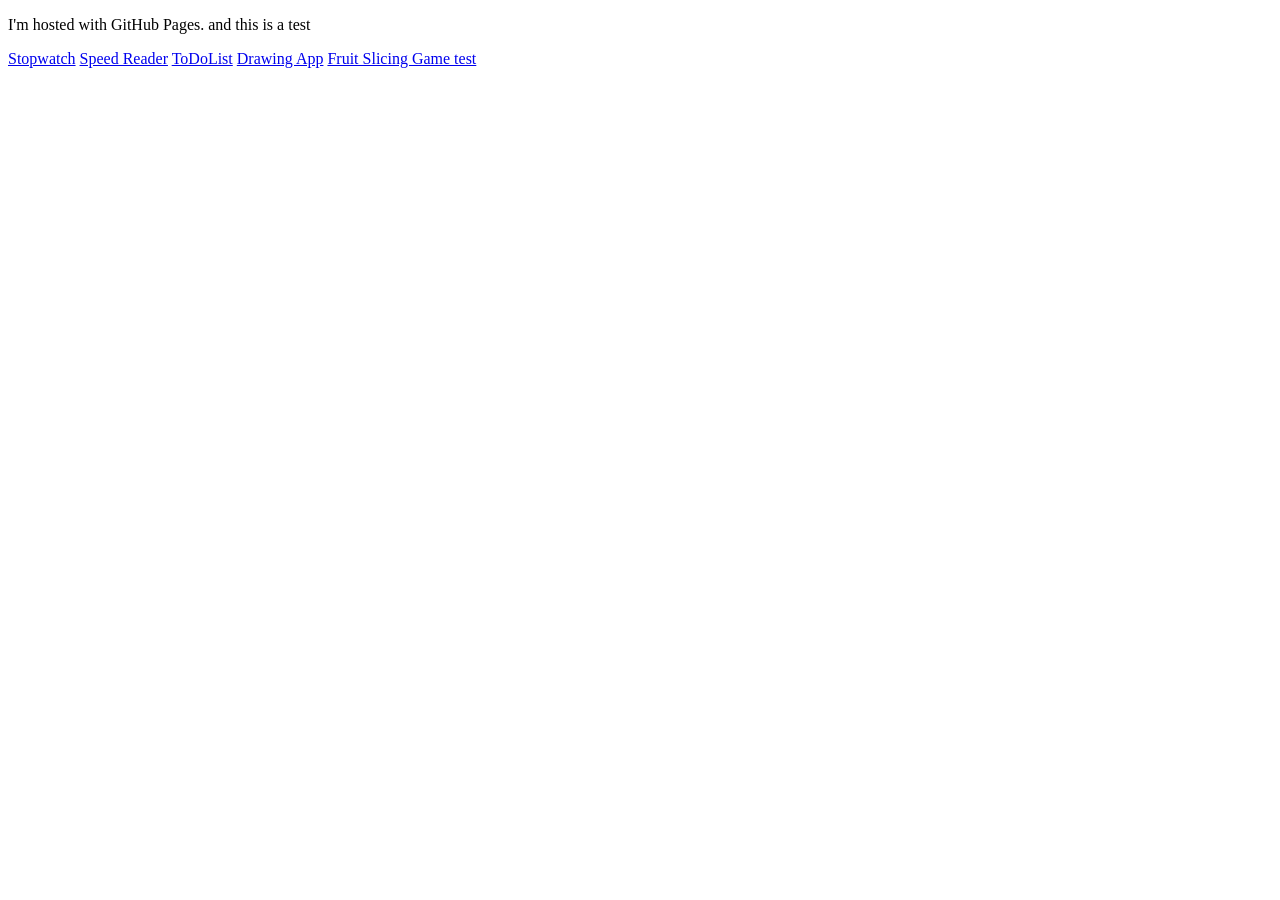
<file: index.html>
<!DOCTYPE html>
<html>
<body>
<p>I'm hosted with GitHub Pages. and this is a test</p>
<a href="/Stopwatch/index.html">Stopwatch</a>
<a href ="Speed_Reader_App/index.html">Speed Reader</a>
<a href ="To Do List/todolist/public/index.html">ToDoList</a>
<a href ="Drawing App/index.html">Drawing App</a>
<a href ="Fruits Game (Jquery)/index.html">Fruit Slicing Game test</a>
</body>
</html>
</body>
</file>
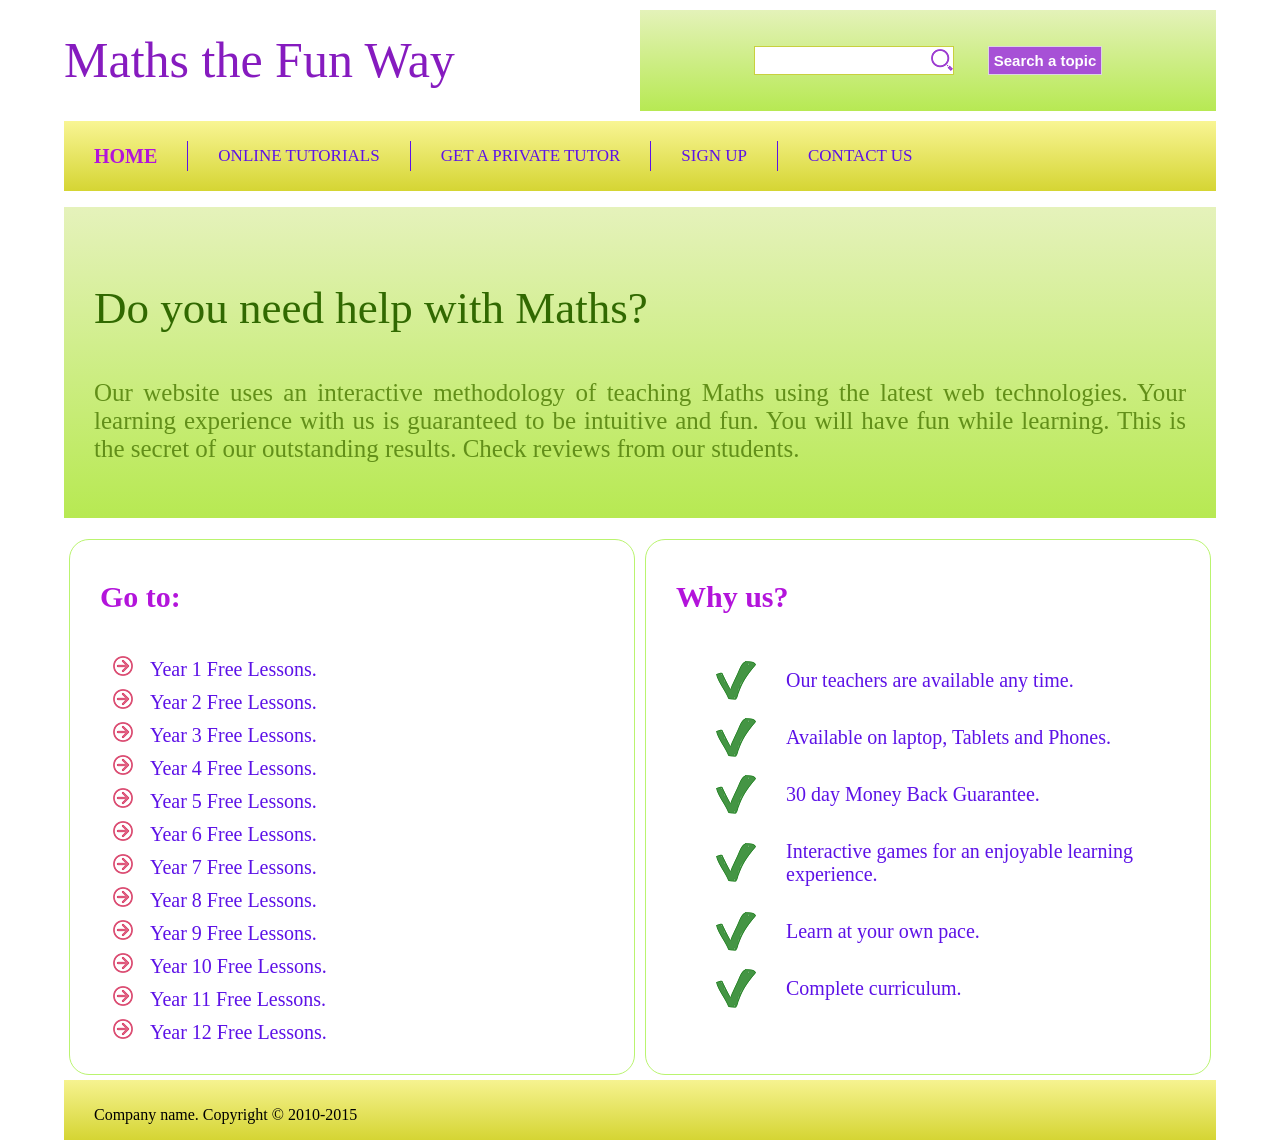
<file: Maths Website Intro to responsive CSS and HTML/index.html>
<!--index.html-->
<!DOCTYPE html>
<html>
    <head>
        <meta charset="utf-8">
        <title>Maths Website</title>
        <meta name="viewport" content="width=device-width, initial-scale=1.0, user-scalable=yes">
        <link rel="stylesheet" href="styling.css">
    </head>

    <body>
        <div id="container">
            <div id="header">
                <div id="brand">
                    <h1><a href="#">Maths the Fun Way</a></h1>
                </div>
                <div id="searchBox">
                    <form method="get">
                        <input type="text" class="text">
                        <input type="submit" value="Search a topic" class="submit">
                    </form>
                </div>
                <div class="clear">

                </div>
            </div>
            <div id="menu">
                <a href="#" class="active">Home</a>
                <a href="#">Online Tutorials</a>
                <a href="#">Get a private tutor</a>
                <a href="#">Sign up</a>
                <a href="#">Contact us</a>
            </div>
            <div id="introduction">
                <h3>Do you need help with Maths?</h3>
                <p>Our website uses an interactive methodology of teaching Maths using the latest web technologies. Your learning experience with us is guaranteed to be intuitive and fun. You will have fun while learning. This is the secret of our outstanding results. Check reviews from our students.</p>
            </div>
            <div class="sidebars">
                <div class="sidebarWrapper">
                    <div id="leftsidebar" class="sidebar">
                        <h3>Go to:</h3>
                        <ul>
                            <li><a href="#">Year 1 Free Lessons.</a></li>
                            <li><a href="#">Year 2 Free Lessons.</a></li>
                            <li><a href="#">Year 3 Free Lessons.</a></li>
                            <li><a href="#">Year 4 Free Lessons.</a></li>
                            <li><a href="#">Year 5 Free Lessons.</a></li>
                            <li><a href="#">Year 6 Free Lessons.</a></li>
                            <li><a href="#">Year 7 Free Lessons.</a></li>
                            <li><a href="#">Year 8 Free Lessons.</a></li>
                            <li><a href="#">Year 9 Free Lessons.</a></li>
                            <li><a href="#">Year 10 Free Lessons.</a></li>
                            <li><a href="#">Year 11 Free Lessons.</a></li>
                            <li><a href="#">Year 12 Free Lessons.</a></li>

                        </ul>
                    </div>
                </div>
                <div class="sidebarWrapper">
                    <div id="rightsidebar" class="sidebar">
                        <h3>Why us?</h3>
                        <ul>
                            <li><a href="#">Our teachers are available any time.</a></li>
                            <li><a href="#">Available on laptop, Tablets and Phones.</a></li>
                            <li><a href="#">30 day Money Back Guarantee.</a></li>
                            <li><a href="#">Interactive games for an enjoyable learning experience.</a></li>
                            <li><a href="#">Learn at your own pace.</a></li>
                            <li><a href="#">Complete curriculum.</a></li>
                        </ul>
                    </div>
                </div>


            </div>
            <div class="clear"></div>
            <footer class="footer">
                <div>
                    <p>Company name. Copyright &copy; 2010-2015</p>
                </div>
            </footer>
        </div> 

    </body>

</html>
</file>
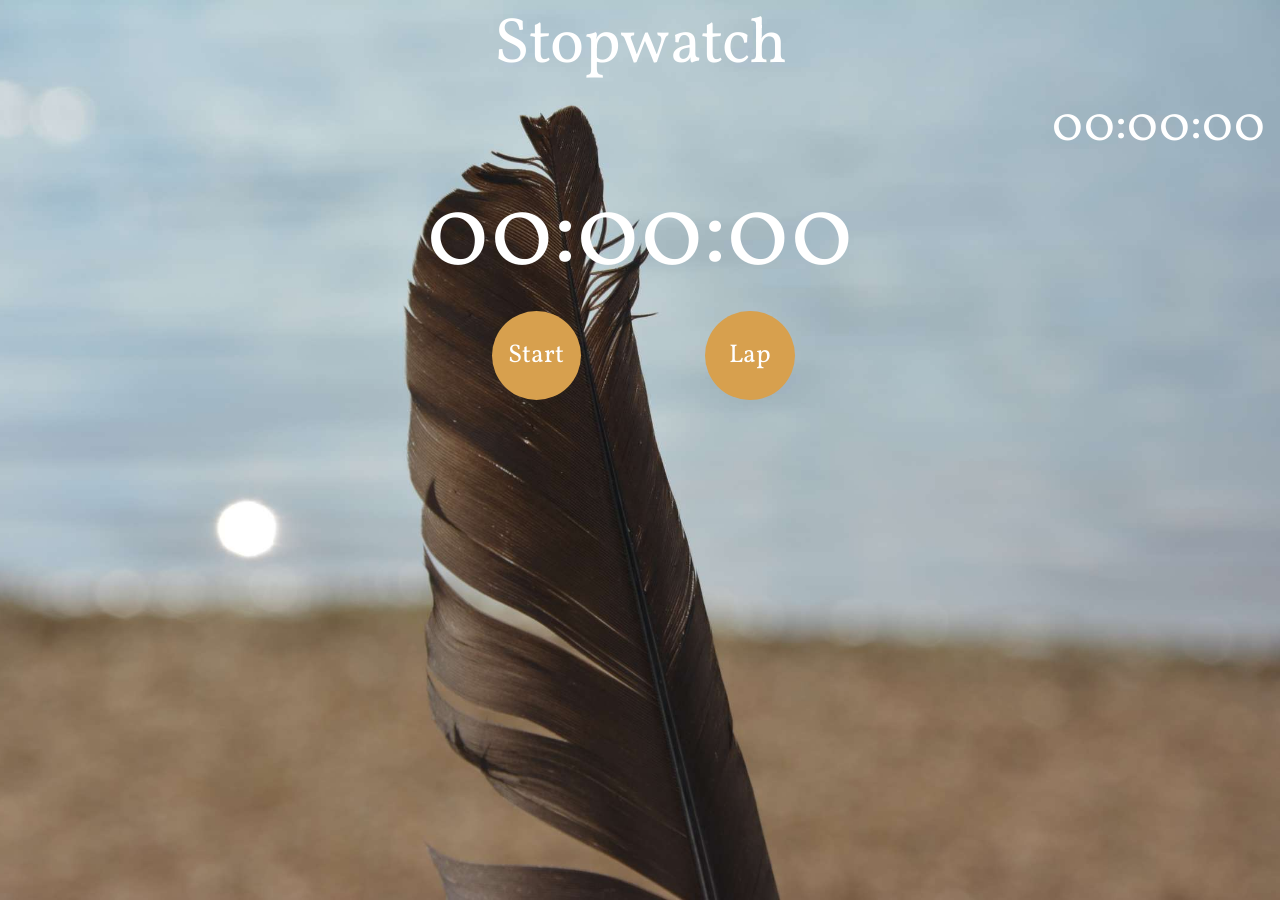
<file: Stopwatch/index.html>
<!DOCTYPE html>
<html lang="en">
  <head>
    <meta charset="utf-8">
    <meta http-equiv="X-UA-Compatible" content="IE=edge">
    <meta name="viewport" content="width=device-width, initial-scale=1">
    <title>Stopwatch App</title>

    <link href="css/bootstrap.min.css" rel="stylesheet">
    <link href="styling.css" rel="stylesheet">
    <link href='https://fonts.googleapis.com/css?family=Vollkorn' rel='stylesheet' type='text/css'>

  </head>
  <body>
        
      <div class="container-fluid">
          <div id="header">Stopwatch</div>
      
      <!--Lap Time-->
      <div id="lap"><span id="lapminute">00</span>:<span id="lapsecond">00</span>:<span id="lapcentisecond">00</span></div>
      
      <!--Time-->
      <div id="time"><span id="timeminute">00</span>:<span id="timesecond">00</span>:<span id="timecentisecond">00</span></div>
      
      <!--Controls-->
      <div id="controlsContainer" class="row">
          <div class="col-xs-2 col-xs-offset-4">
              <div id="startButton" class="control">
                  Start
              </div>
              <div id="stopButton" class="control">
                  Stop
              </div>
              <div id="resumeButton" class="control">
                  Resume
              </div>
          </div>
          <div class="col-xs-2">
              <div id="lapButton" class="control">
                  Lap
              </div>
              <div id="resetButton" class="control">
                  Reset
              </div>
          </div>
      </div>
          
        <!--Laps-->
        <div id="laps"></div>  
          
    </div>
      
    <script src="https://ajax.googleapis.com/ajax/libs/jquery/1.11.3/jquery.min.js"></script>
    <script src="js/bootstrap.min.js"></script>
    <script src="stopwatch.js"></script>  
  </body>
</html>
</file>
<file: Maths Website Intro to responsive CSS and HTML/styling.css>
/*styling.css*/
body{
    font: Arial, Helvetica, sans-serif;
    margin: 0;
    padding: 0;
}

*{
    box-sizing: border-box;
}

#container {
    width: 90%;
    margin: 0 auto;
    display: flex;
    flex-direction: column;
    height: 100vh;
}

#header{
    padding: 10px 0;
    display: flex;
    flex-wrap: wrap;
}

#brand{
    flex: 50%;
}

h1 a{
    font-size: 50px; 
    font-weight: 100;
    color: #861BBF;
    text-decoration: none;
}

#searchBox{
    flex: 50%;
    background: linear-gradient(#E4F2B9, #B7E953);
    background: -webkit-linear-gradient(#E4F2B9, #B7E953);
    background: -o-linear-gradient(#E4F2B9, #B7E953);
    background: -moz-linear-gradient(#E4F2B9, #B7E953);
    min-width: 400px;
    padding: 20px;
    display: flex;
    justify-content: center;
    align-items: center;
}

.text{
    width: 200px;
    padding: 5px;
    margin-right: 30px;
    font-size: 15px;
    color: #E36A0C;
    background: white url(images/search.png) right center no-repeat;
    border: 1px solid #C8D03E;
}

.submit{
    padding: 5px;
    font-weight: bold;
    color: white;
    background: #A751D6;
    font-size: 15px;
    border: 1px solid #DCD5E1;
}

.clear{
    clear: both;   
}

#menu{
    background: linear-gradient(#F8F594, #D5D533);
    background: -webkit-linear-gradient(#F8F594, #D5D533);
    background: -o-linear-gradient(#F8F594, #D5D533);
    background: -moz-linear-gradient(#F8F594, #D5D533);
    padding: 20px 0;
    display: flex;
    flex-wrap: wrap;
}


#menu a{
    padding: 0 30px;
    height: 30px;
    border-right: 1px solid #5d12e7;
}

#menu a:last-child{
    border-right: none;   
}

#menu a{
    text-decoration: none;
    text-transform: uppercase;
    font-size: 17px;
    color: #5d12e7;
    line-height: 30px;
    -webkit-transition: font-size 0.3s ease;
    -moz-transition: font-size 0.3s ease;
    -o-transition: font-size 0.3s ease;
    -ms-transition: font-size 0.3s ease;
    transition: font-size 0.3s ease;
}

#menu a:hover, #menu a.active{
    font-size: 20px;
    font-weight: bold;
    color: #B314DB;
}
@media screen and (max-width: 700px){
    #menu{
        flex-direction: column;
        align-content: center;
    }
    #menu a{
        border-right: none;
    }
}

#introduction{
    background: linear-gradient(#E5F2BB, #B7E952); 
    background: -webkit-linear-gradient(#E5F2BB, #B7E952); 
    background: -o-linear-gradient(#E5F2BB, #B7E952); 
    background: -moz-linear-gradient(#E5F2BB, #B7E952); 
    padding: 30px;
    margin: 16px 0;
}

#introduction h3{
    font-size: 45px;
    color: #316901;
    font-weight: normal;
}

#introduction p{
    font-size: 25px; 
    color: #628F19;
    text-align: justify;
}

/*sidebars*/
.sidebars{
    display: flex;
    flex-wrap: wrap;
}
.sidebarWrapper{
    padding: 5px;
    flex: 50%;
}
.sidebar{
    height: 100%;
    width: 100%;
    border: 1px solid #BAF46F;
    border-radius: 20px;
    padding: 10px 30px;
}

.sidebar h3{
    color: #B314DB;
    font-size: 30px;
}

.sidebar ul{
    padding-top: 8px;   
    list-style: none;
}
#leftsidebar ul li{
    padding: 4px 0 4px 10px;
    list-style-image: url(images/arrow.png);
}

#rightsidebar ul li{
    padding: 17px 0 17px 70px;
    background: url(images/tick.png) no-repeat left center;
}
.sidebar ul li a{
    text-decoration: none;
    font-size: 20px;
    color: #5d12e7;
    -webkit-transition: font-size 0.3s ease;
    -moz-transition: font-size 0.3s ease;
    -o-transition: font-size 0.3s ease;
    -ms-transition: font-size 0.3s ease;
    transition: font-size 0.3s ease;
}

.sidebar ul li a:hover, .sidebar ul li a.active{
    text-decoration: none;
    color: #B314DB;
    font-size: 23px;
    font-weight: bold;
}
.footer{
    height: 60px;
    background: linear-gradient(#F6F390, #D5D533);
    background: -webkit-linear-gradient(#F6F390, #D5D533);
    background: -o-linear-gradient(#F6F390, #D5D533);
    background: -moz-linear-gradient(#F6F390, #D5D533);
    padding: 10px 30px;
    margin-top: auto;
}
</file>
<file: Stopwatch/styling.css>
/*styling.css*/
body {
    background: url(images/picture.jpg) center center fixed;
    background-size: cover;
    color: #fff;
    font-family: 'Vollkorn', arial;
}

/*title*/
#header{
    text-align: center;
    font-size: 5vw;
}

/*Lap*/ 
#lap{
    text-align: right;
    font-size: 4vw;
}

/*Time*/
#time{
    text-align: center;
    font-size: 8vw;

}

/*Buttons*/
#controlsContainer{
    margin-bottom: 100px; 
}

.control{
    color: white;
    background-color: #d7A04e;
    height: 7vw;
    width: 7vw;
    border-radius: 100%;
    text-align: center;
    padding: 15% 0;
    margin-left: 50px;
    font-size: 2vw;
    cursor: pointer;
}

.control:active{
    background-color: #fff;
    color: #d7A04e;
}

/*laps*/
#laps{
    max-height: 270px;
}

.lap{
    height: 50px;
    border-bottom: 1px solid white;
    margin: 15px;
}
.laptimetitle{
    font-size: 2em;
    float: left;
}

.laptime{
    font-size: 2em;
    float: right;
}
</file>
